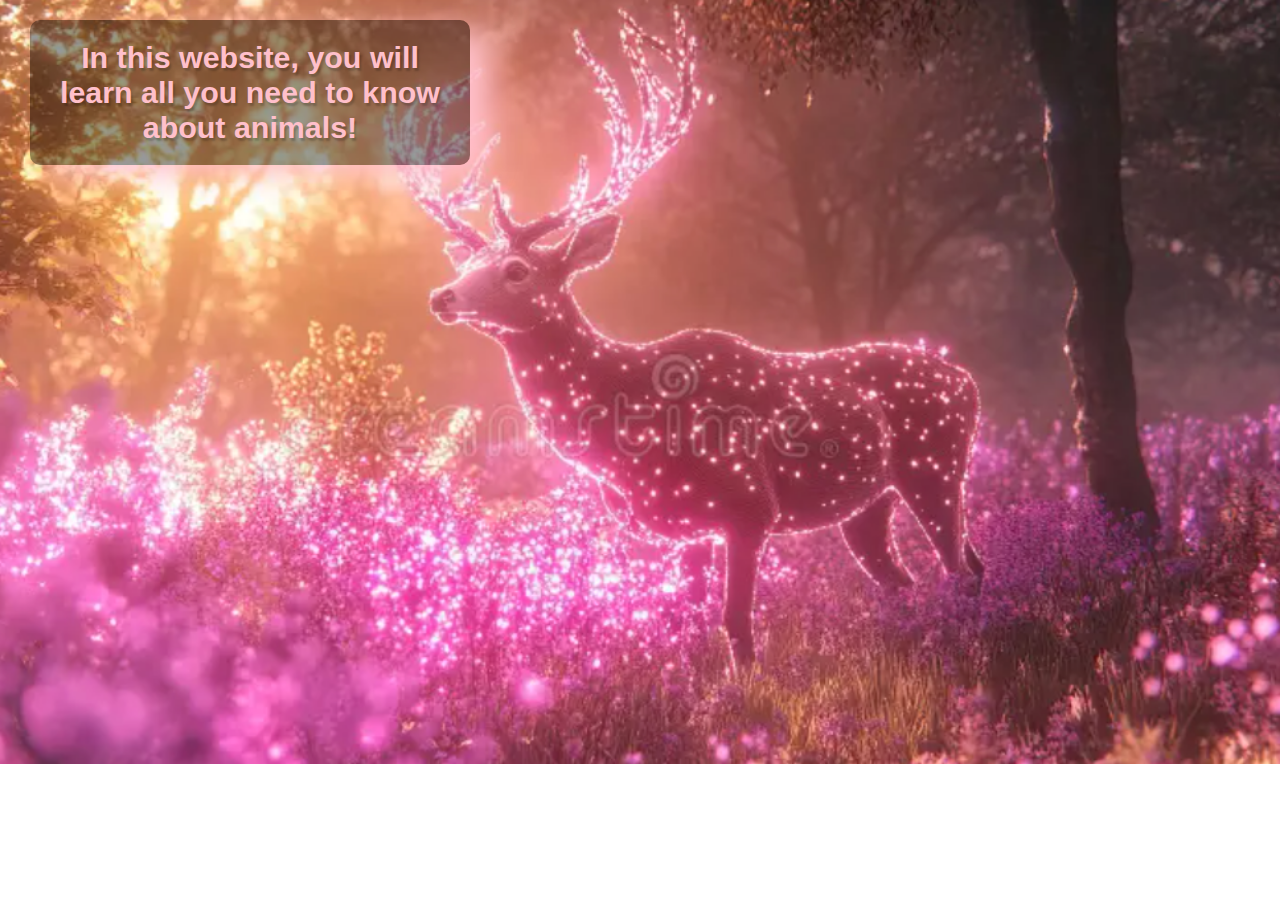
<file: index.html>
<!DOCTYPE html>
<html lang="en">
<head>
    <meta charset="UTF-8">
    <title>Sam's Website About Animals</title>
    <link rel="stylesheet" href="style.css">
</head>
<body>
    <h2 class="intro-text">In this website, you will learn all you need to know about animals!</h2>
</body>
</html>
</file>
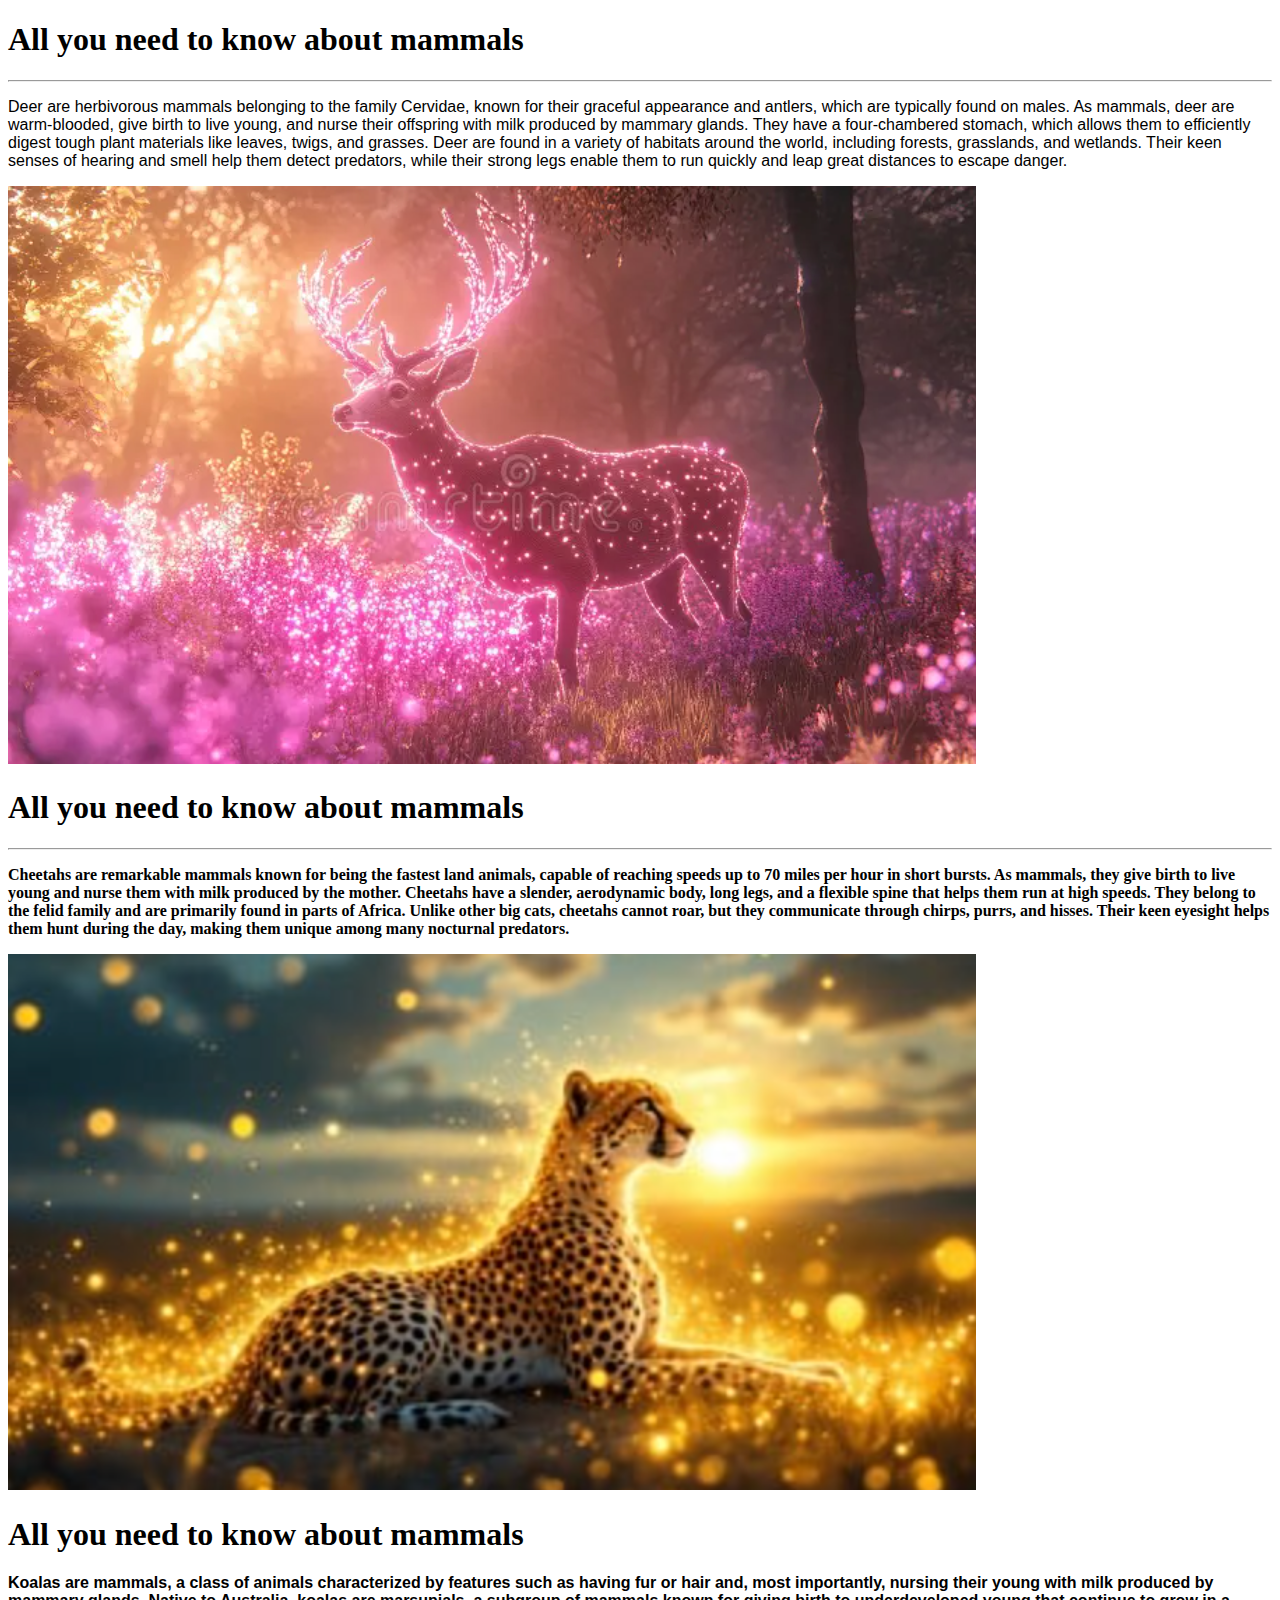
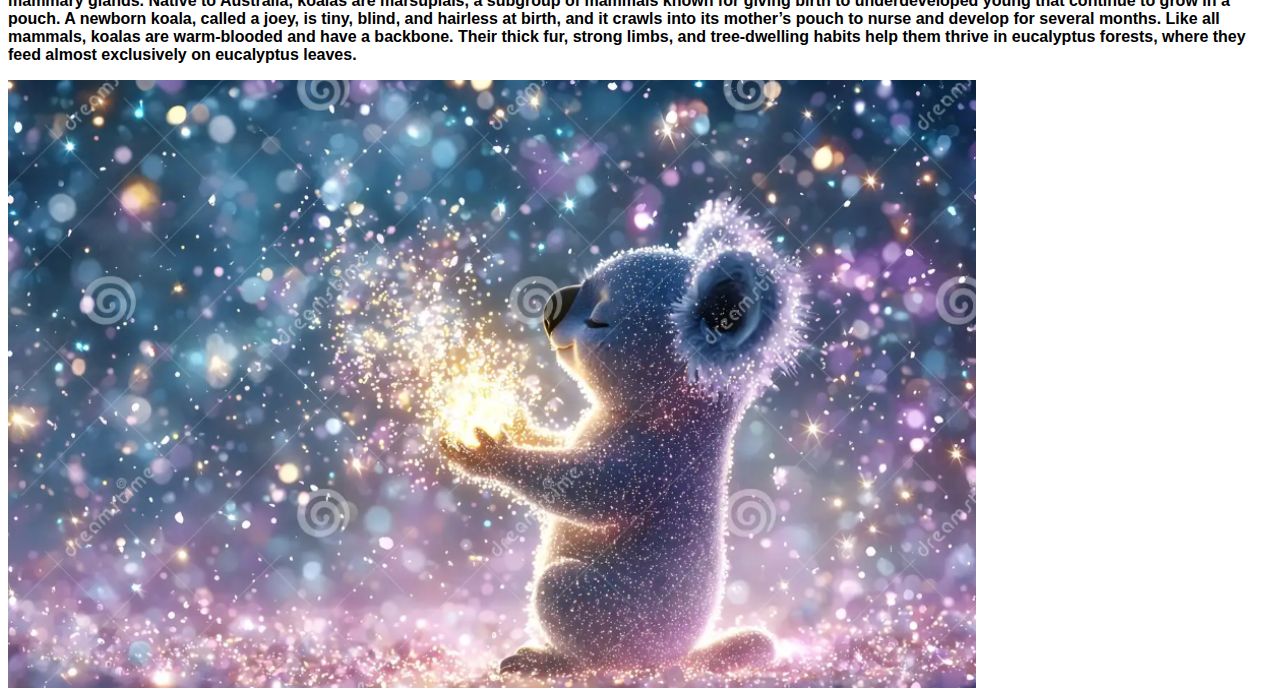
<file: index2.html>
<!DOCTYPE html>
<html>
<head>
    <Title>Sams website</Title>
    <link rel="stylesheet" src="style2.css">
</head>
<body>
    <section class="container">
        <div class="slider-wrapper">
            <div class="slider">
                <h1 class="hi">All you need to know about mammals</h1>
                <hr>
                <p style="font-family: Impact, Haettenschweiler, 'Arial Narrow Bold', sans-serif;">Deer are herbivorous mammals belonging to the family Cervidae, known for their graceful appearance and antlers, which are typically found on males. 
                    As mammals, deer are warm-blooded, give birth to live young, and nurse their offspring with milk produced by mammary glands. 
                    They have a four-chambered stomach, which allows them to efficiently digest tough plant materials like leaves, twigs, and grasses.
                    Deer are found in a variety of habitats around the world, including forests, grasslands, and wetlands. 
                    Their keen senses of hearing and smell help them detect predators, 
                    while their strong legs enable them to run quickly and leap great distances to escape danger.</p>
                <img class="slide-1" src="Deer.png" alt="3D rendering of an imaginary pink Deer"/>  
                <h1 style="color: black;" class="hii">All you need to know about mammals</h1>
                <hr>
                <p style="font-family: Cambria, Cochin, Georgia, Times, 'Times New Roman', serif;"><b>Cheetahs are remarkable mammals known for being the fastest land animals, 
                    capable of reaching speeds up to 70 miles per hour in short bursts. As mammals, 
                    they give birth to live young and nurse them with milk produced by the mother. 
                    Cheetahs have a slender, aerodynamic body, long legs, and a flexible spine that helps them run at high speeds. 
                    They belong to the felid family and are primarily found in parts of Africa. Unlike other big cats, cheetahs cannot roar, 
                    but they communicate through chirps, purrs, and hisses. 
                    Their keen eyesight helps them hunt during the day, making them unique among many nocturnal predators.</b>

                </p>
                
                <img class="slide-2" src="Cheeta.png" alt="3D rendering of an imaginary green planet in space" width="968"/>
                <h1 style="color: black;">All you need to know about mammals</h1>
                <p style="font-family: 'Trebuchet MS', 'Lucida Sans Unicode', 'Lucida Grande', 'Lucida Sans', Arial, sans-serif;" class="hiii"><b>Koalas are mammals, a class of animals characterized by features such as having fur or hair and, most importantly, nursing their young with milk produced by mammary glands. Native to Australia, koalas are marsupials, a subgroup of mammals known for giving birth to underdeveloped young that continue to grow in a pouch. A newborn koala, called a joey, is tiny, blind, and hairless at birth, and it crawls into its mother’s pouch to nurse and develop for several months. Like all mammals, koalas are warm-blooded and have a backbone. Their thick fur, strong limbs, and tree-dwelling habits help them thrive in eucalyptus forests, where they feed almost exclusively on eucalyptus leaves.</b></p>
               
               
               
               
                <img class="slide-3" src="Kowala.png" alt="3D rendering of an imaginary blue planet in space" width="968"/>
            </div>
            <div class="slider-nav">
                <a href="#slide-1"></a>
                <a href="#slide-2"></a>
                <a href="#slide-3"></a>
            </div>

        </div>

    </section>
   
</body>
</html>
</file>
<file: style.css>
body {
    background-image: url('Deer.png');
    background-repeat: no-repeat;
    background-size: cover;
    width: 500px;
    height: 400px;
    margin: 0;
    padding: 0;
    font-family: sans-serif;
}

/* Styling for the heading */
.intro-text {
    color: pink;
    font-size: 1.9em;
    font-family: Impact, Haettenschweiler, 'Arial Narrow Bold', sans-serif;
    text-shadow: 2px 3px 2px #00000033;
    text-align: center;
    padding: 20px;
    background-color: rgba(0, 0, 0, 0.4); /* Adds contrast */
    border-radius: 10px;
    margin: 20px auto;
    max-width: 80%;
    box-shadow: 20px 10px 30px;
    color: pink;
}
</file>
